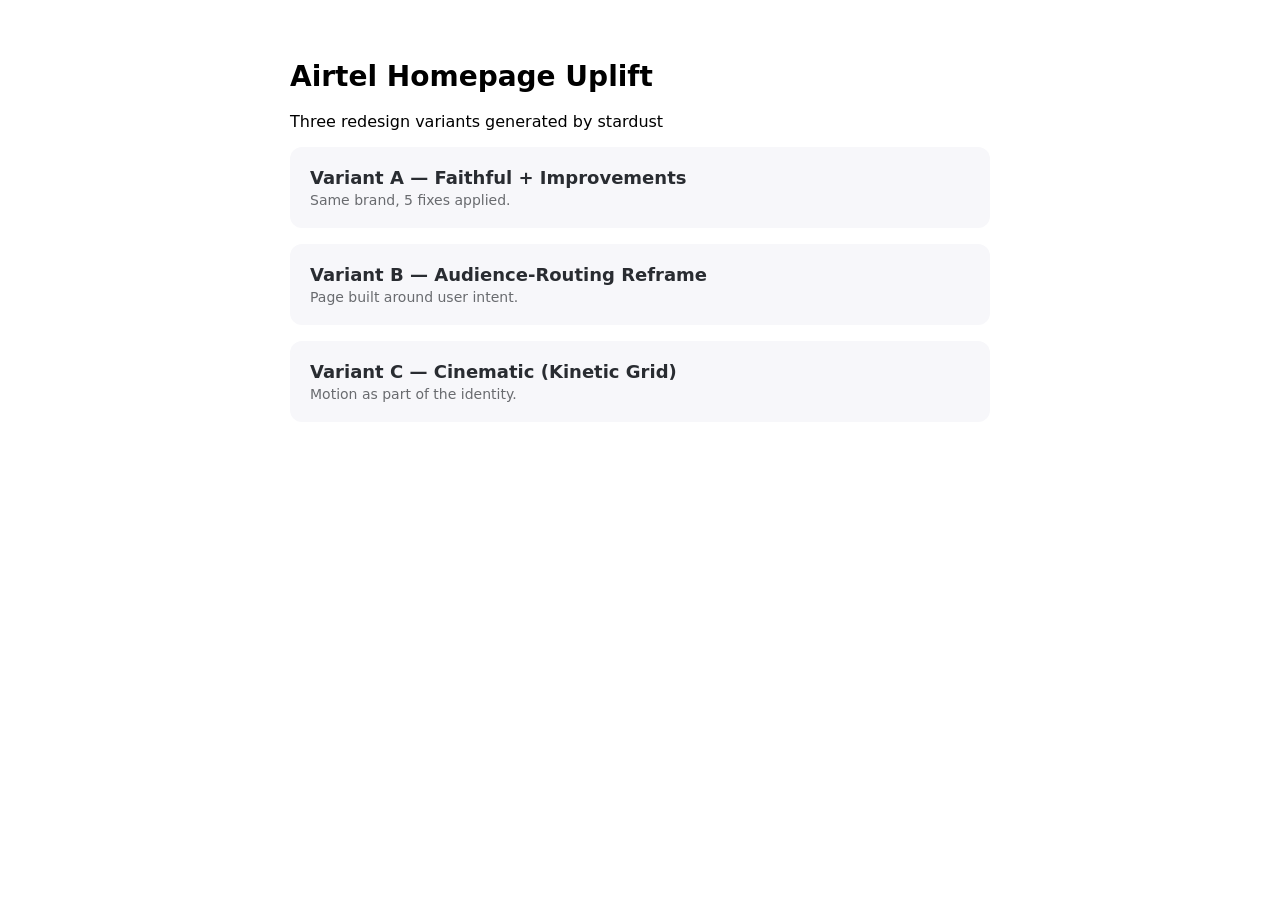
<file: stardust/prototypes/index.html>
<html><head><title>Airtel Uplift</title><style>body{font-family:system-ui;max-width:700px;margin:60px auto;padding:0 20px}h1{font-size:28px}ul{list-style:none;padding:0}li{margin:16px 0}a{display:block;padding:20px;background:#f7f7fa;border-radius:12px;text-decoration:none;color:#292c31;transition:background .15s}a:hover{background:#e3e5ff}strong{display:block;font-size:18px;margin-bottom:4px}span{color:#696b6f;font-size:14px}</style></head><body><h1>Airtel Homepage Uplift</h1><p>Three redesign variants generated by stardust</p><ul><li><a href="variant-a.html"><strong>Variant A — Faithful + Improvements</strong><span>Same brand, 5 fixes applied.</span></a></li><li><a href="variant-b.html"><strong>Variant B — Audience-Routing Reframe</strong><span>Page built around user intent.</span></a></li><li><a href="variant-c.html"><strong>Variant C — Cinematic (Kinetic Grid)</strong><span>Motion as part of the identity.</span></a></li></ul></body></html>
</file>
